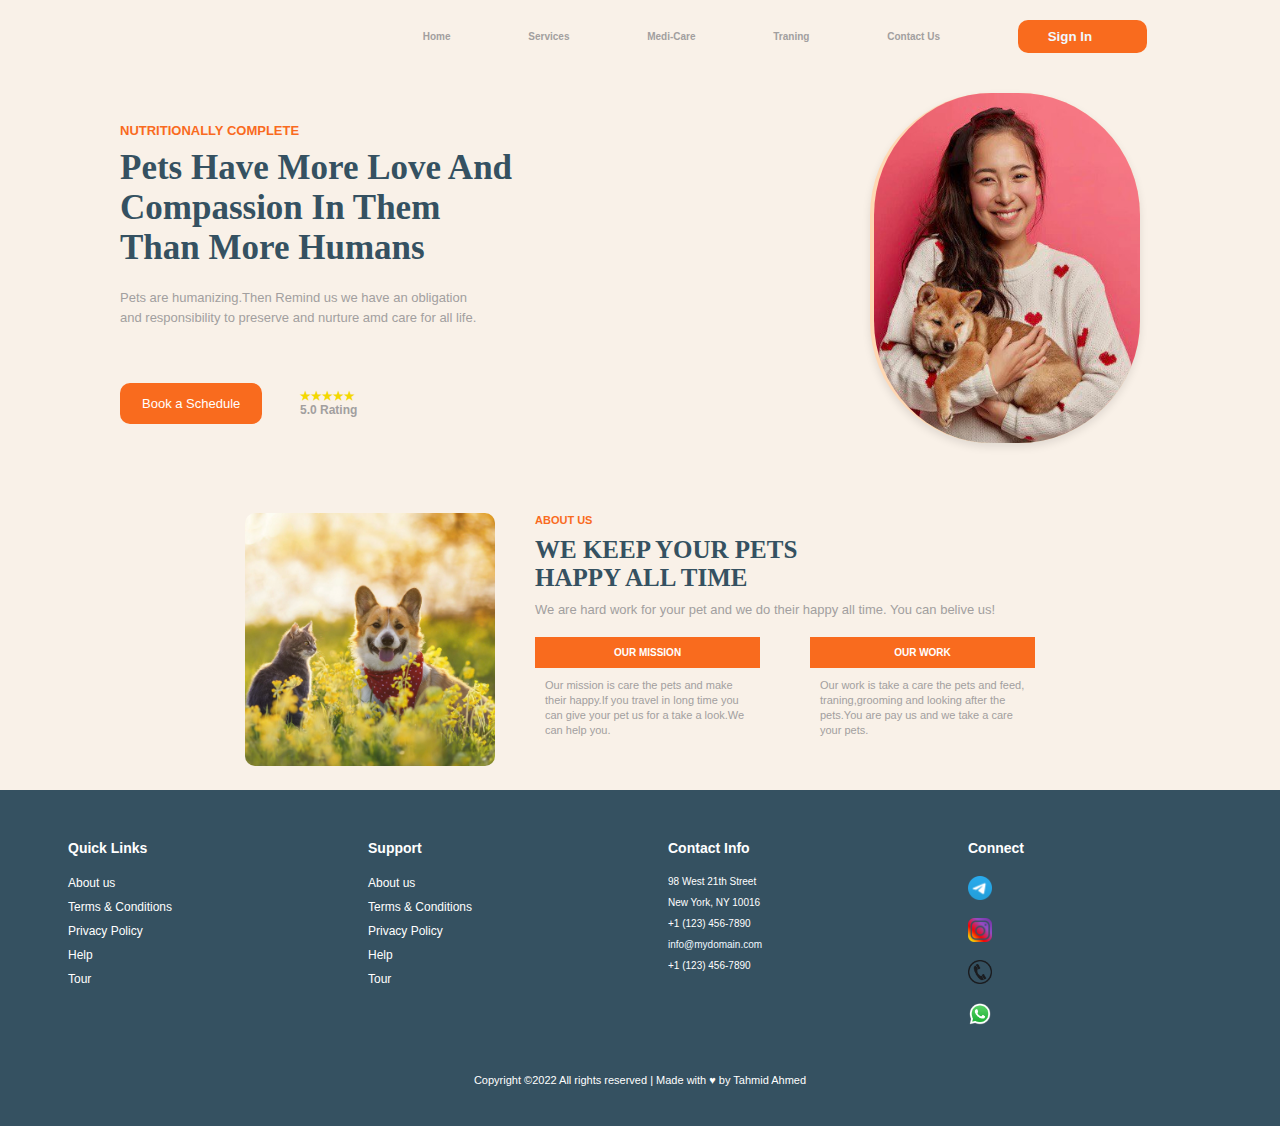
<file: index.html>
<!DOCTYPE html>
<html lang="en">
<head>
    <meta charset="UTF-8">
    <meta name="viewport" content="width=device-width, initial-scale=1.0">
    <title>Document</title>
    <link rel="stylesheet" href="./style.css">
</head>
<body>
    
  <header class="header"> 
    <div class="menu__container">
            <nav class="navbar">
               
                    <a href="./index.html">Home</a>
                    <a href="./service.html">Services</a>
                    <a href="./Medi-Care.html">Medi-Care</a>
                    <a href="./Traning.html">Traning</a>
                    <a href="./contact.html">Contact Us</a>
                <button class="sign-in"><a href="./contact.html" style="color: aliceblue;">Sign In</a></button>
            </nav>
        </div>
  </header>    
      <section class="main">
        <div class="main-text">
                <h6>NUTRITIONALLY COMPLETE</h6>
                <h1>Pets Have More Love And<br> Compassion In Them<br> Than More Humans</h1>
                <p>Pets are humanizing.Then Remind us we have an obligation <br>and responsibility to preserve and nurture amd care for all life.</p>
                <div class="main_btn"><button class="btn">Book a Schedule</button></div>
                <div class="rating">
              
                    <span class="span__icon">★★★★★</span>
                    <span>5.0 Rating</span>
                
                    
                </div>
         </div>
         <div class="main-img">
            <img src="./photo_5458696738371133309_x.jpg" alt="Women with dog" class="profile-pic">
           
        </div>
      </section>

      <!-- <second page></second> -->
      <section class="about-us">
        <div class="image-section">
            <img src="./photo_5462895287946308204_y.jpg" alt="Happy dogs">
        </div>
        <div class="content-section">
            <div class="about_title">ABOUT US</div>
            <h1>WE KEEP YOUR PETS <br>HAPPY ALL TIME</h1>
            <p>We are hard work for your pet and we do their happy all time. You can belive us!</p>
            <div class="mission-vision">
                <div class="mission">
                    <h3>OUR MISSION</h3>
                    <p>Our mission is care the pets and make their happy.If you travel in long time you can give your pet us for a take a look.We can help you.</p>
                </div>
                <div class="vision">
                    <h3>OUR WORK</h3>
                    <p>Our work is take a care the pets and feed, traning,grooming and looking after the pets.You are pay us and we take a care your pets.</p>
                </div>
            </div>
        </div>
    </section>

<!-- <footer></footer> -->
  <footer>
    <div class="footer-container">
        <div class="footer-column">
            <h3>Quick Links</h3>
              <ul>
                <li><a href="#">About us</a></li>
                <li><a href="#">Terms & Conditions</a></li>
                <li><a href="#">Privacy Policy</a></li>
                <li><a href="#">Help</a></li>
                <li><a href="#">Tour</a></li>
             </ul>
        </div>
        <div class="footer-column">
            <h3>Support</h3>
            <ul>
                <li><a href="#">About us</a></li>
                <li><a href="#">Terms & Conditions</a></li>
                <li><a href="#">Privacy Policy</a></li>
                <li><a href="#">Help</a></li>
                <li><a href="#">Tour</a></li>
            </ul>
        </div>
        <div class="footer-column">
            <h3>Contact Info</h3>
            <p>98 West 21th Street</p>
            <p>New York, NY 10016</p>
            <p>+1 (123) 456-7890</p>
            <p><a href="mailto:info@.com">info@mydomain.com</a></p>
            <p>+1 (123) 456-7890</p>
        </div>
        <div class="footer-column">
            <h3>Connect</h3>
            <div class="social-icons">
                <a href="#"><img src="./Telegram_2019_Logo.svg.webp" alt="Facebook"></a>
                <a href="#"><img src="./Instagram-Logo-PNG-2018.png.webp" alt="Instagram"></a>
                <a href="#"><img src="./phone-icon-clip-art-92545.png" alt="phone"></a>
                <a href="#"><img src="./WhatsApp.svg.webp" alt="whatsapp"></a>
            </div>
        </div>
    </div>
    <p class="footer-credit">Copyright ©2022 All rights reserved | Made with ♥ by Tahmid Ahmed</p>
  </footer>
</body>
</html>
</file>
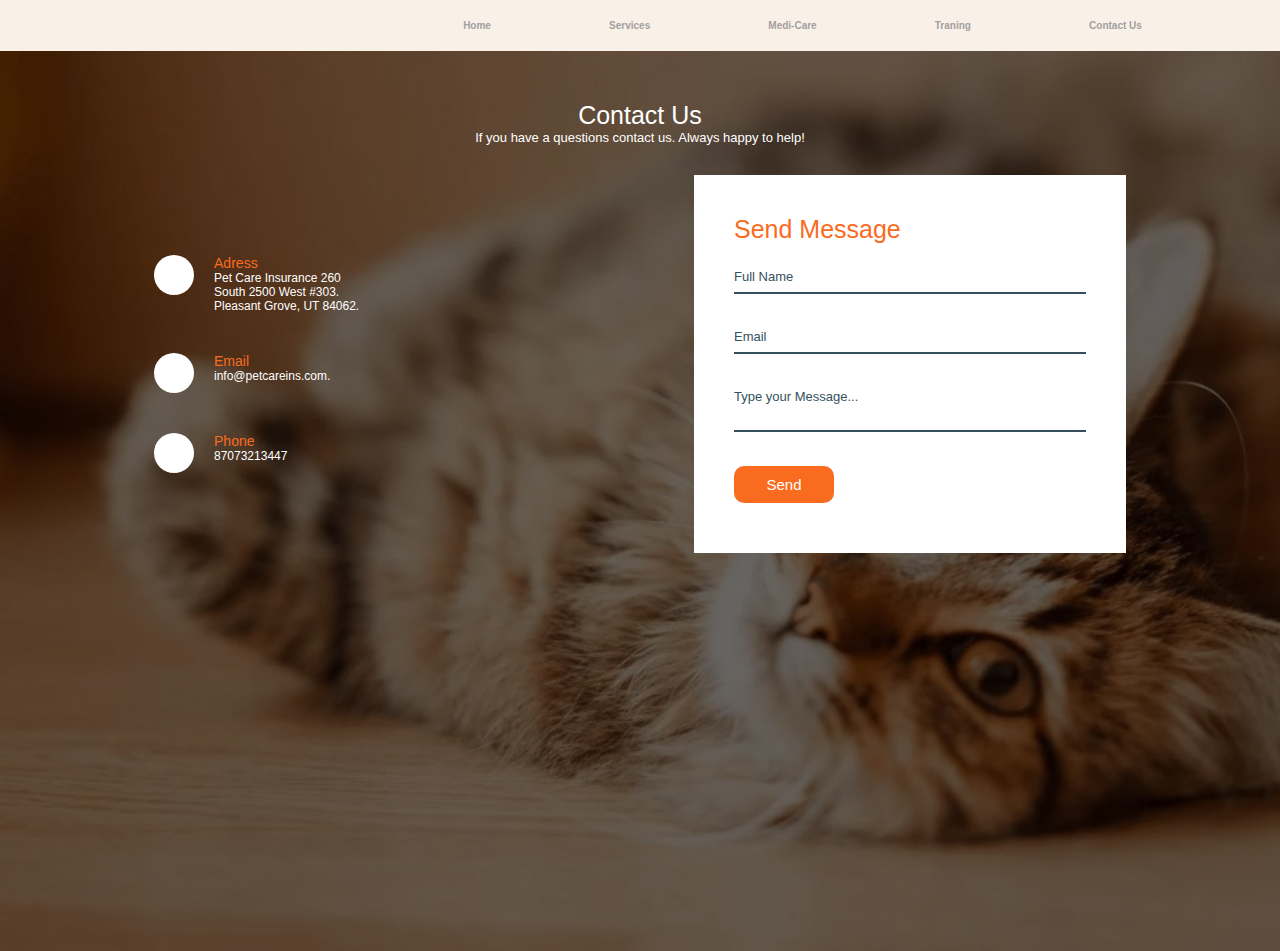
<file: contact.html>
<!DOCTYPE html>
<html lang="en">
  <head>
    <meta charset="UTF-8" />
    <meta name="viewport" content="width=device-width, initial-scale=1.0" />
    <title>Contact</title>
    <link rel="stylesheet" href="./style.css" />
    <link
      rel="stylesheet"
      href="https://cdnjs.cloudflare.com/ajax/libs/font-awesome/6.6.0/css/all.min.css"
      integrity="sha512-Kc323vGBEqzTmouAECnVceyQqyqdsSiqLQISBL29aUW4U/M7pSPA/gEUZQqv1cwx4OnYxTxve5UMg5GT6L4JJg=="
      crossorigin="anonymous"
      referrerpolicy="no-referrer" />
        <link rel="preconnect" href="https://fonts.googleapis.com" />
        <link rel="preconnect" href="https://fonts.gstatic.com" crossorigin />
        <link
          href="https://fonts.googleapis.com/css2?family=Inter+Tight:ital,wght@0,100..900;1,100..900&display=swap"
          rel="stylesheet" />
  </head>
  <body>
    <header class="header">
        <div class="menu__container"></div>
                <nav class="navbar">
                        <a href="./index.html">Home</a>
                        <a href="./service.html">Services</a>
                        <a href="./Medi-Care.html">Medi-Care</a>
                        <a href="./Traning.html">Traning</a>
                        <a href="#">Contact Us</a>   
                </nav>
            </div>
        </header> 
    
    <section class="contact">
      <div class="content">
          <h2>Contact Us</h2>
          <p>
            If you have a questions contact us. Always happy to help!
          </p>
      </div>
      <div class="container">
        <div class="contactinfo">
          <div class="box">
            <div class="icon">
              <i class="fa fa-map-marker" aria-hidden="true"></i>
            </div>
            <div class="text">
              <h3>Adress</h3>
              <p>
                Pet Care Insurance 260<br> South 2500 West #303. <br>Pleasant Grove, UT 84062. 
              </p>
            </div>
          </div>

          <div class="box">
            <div class="icon">
              <i class="fa fa-envelope" aria-hidden="true"></i>
            </div>
            <div class="text">
              <h3>Email</h3>
              <p>info@petcareins.com.</p>
            </div>
          </div>

          <div class="box">
            <div class="icon">
              <i class="fa fa-phone" aria-hidden="true"></i>
            </div>
            <div class="text">
              <h3>Phone</h3>
              <p>87073213447</p>
            </div>
          </div>
        </div>

        <div class="contactform">
           <form>
            <h2>Send Message</h2>
            <div class="inputbox">
                <input type="text" name="" required="required">
                <span>Full Name</span>
            </div>
            <div class="inputbox">
                <input type="text" name="" required="required">
                <span>Email</span>
            </div>
            <div class="inputbox">
              <textarea required="required"></textarea>
                <span>Type your Message...</span>
            </div>
            <div class="inputbox">
                <input type="submit" name="" value="Send">
                
            </div>
           </form>
        </div>
      </div>
    </section>
  </body>
</html>
</file>
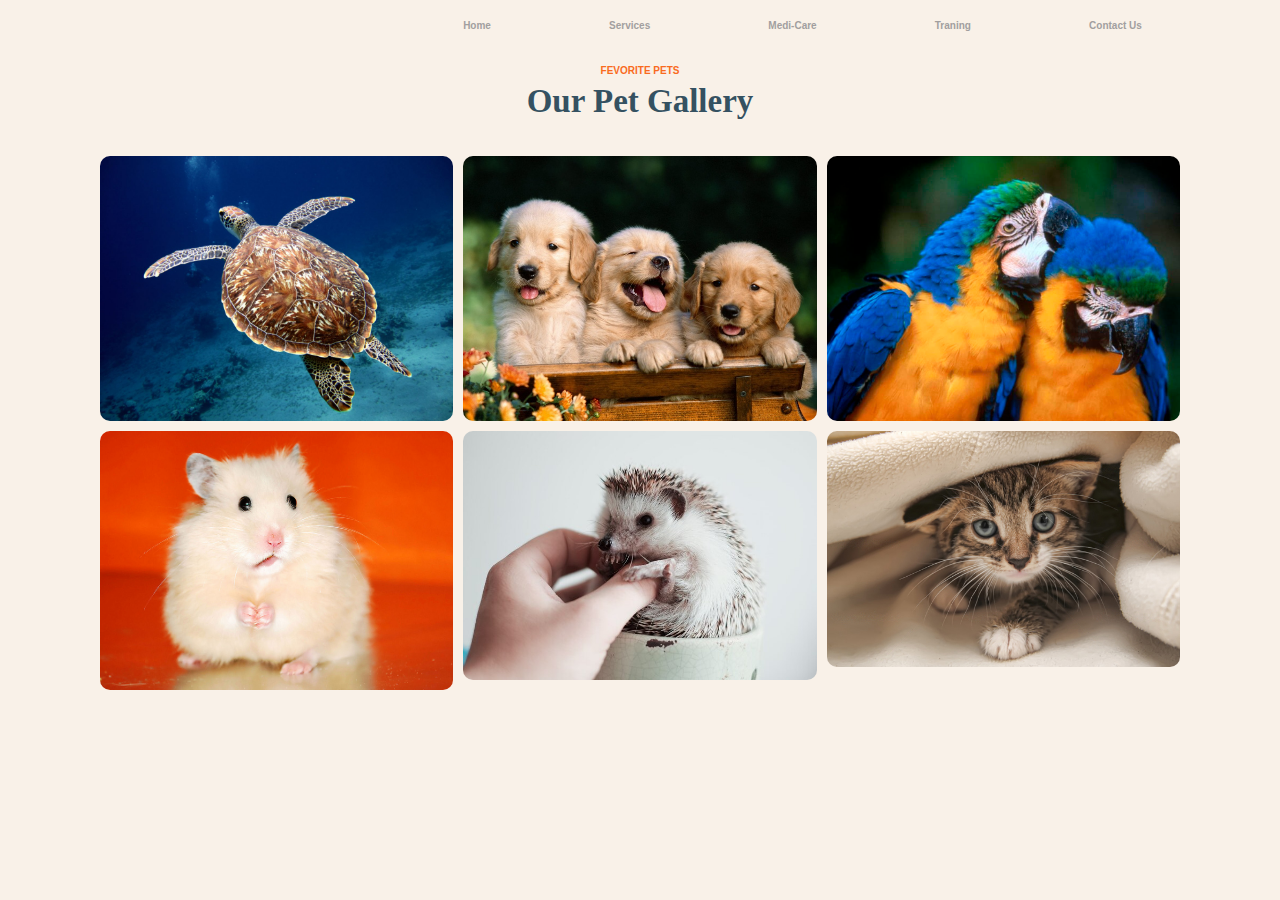
<file: Medi-Care.html>
<!DOCTYPE html>
<html lang="en">
<head>
    <meta charset="UTF-8">
    <meta name="viewport" content="width=device-width, initial-scale=1.0">
    <title>Document</title>
    <link rel="stylesheet" href="./style.css">
</head>
<body>
    <header class="header">
        <div class="menu__container"></div>
                <nav class="navbar">
                        <a href="./index.html">Home</a>
                        <a href="./service.html">Services</a>
                        <a href="./Medi-Care.html">Medi-Care</a>
                        <a href="./Traning.html">Traning</a>
                        <a href="./contact.html">Contact Us</a>   
                </nav>
            </div>
        </header>  
    <section class="gallery">
        <div class="gallery-title">
        <p>FEVORITE PETS</p>
        <h1>Our Pet Gallery</h1>
            </div>
                <div class="gallery-grid">
                <div class="gallery-item"><img src="./7utbshg2r97fgigruucjmb5k038kp8ky.jpeg" alt=""></div>
                <div class="gallery-item"><img src="./собака.jpg" alt=""></div>
                <div class="gallery-item"><img src="./попугай.jpg" alt=""></div>
                <div class="gallery-item_mouse"><img src="./хомяк.jpg" alt=""></div>
                <div class="gallery-item"><img src="./кирпи.jpg" alt=""></div>
                <div class="gallery-item"><img src="./9.jpg" alt=""></div>
            </div>
        </section>
</body>
</html>
</file>
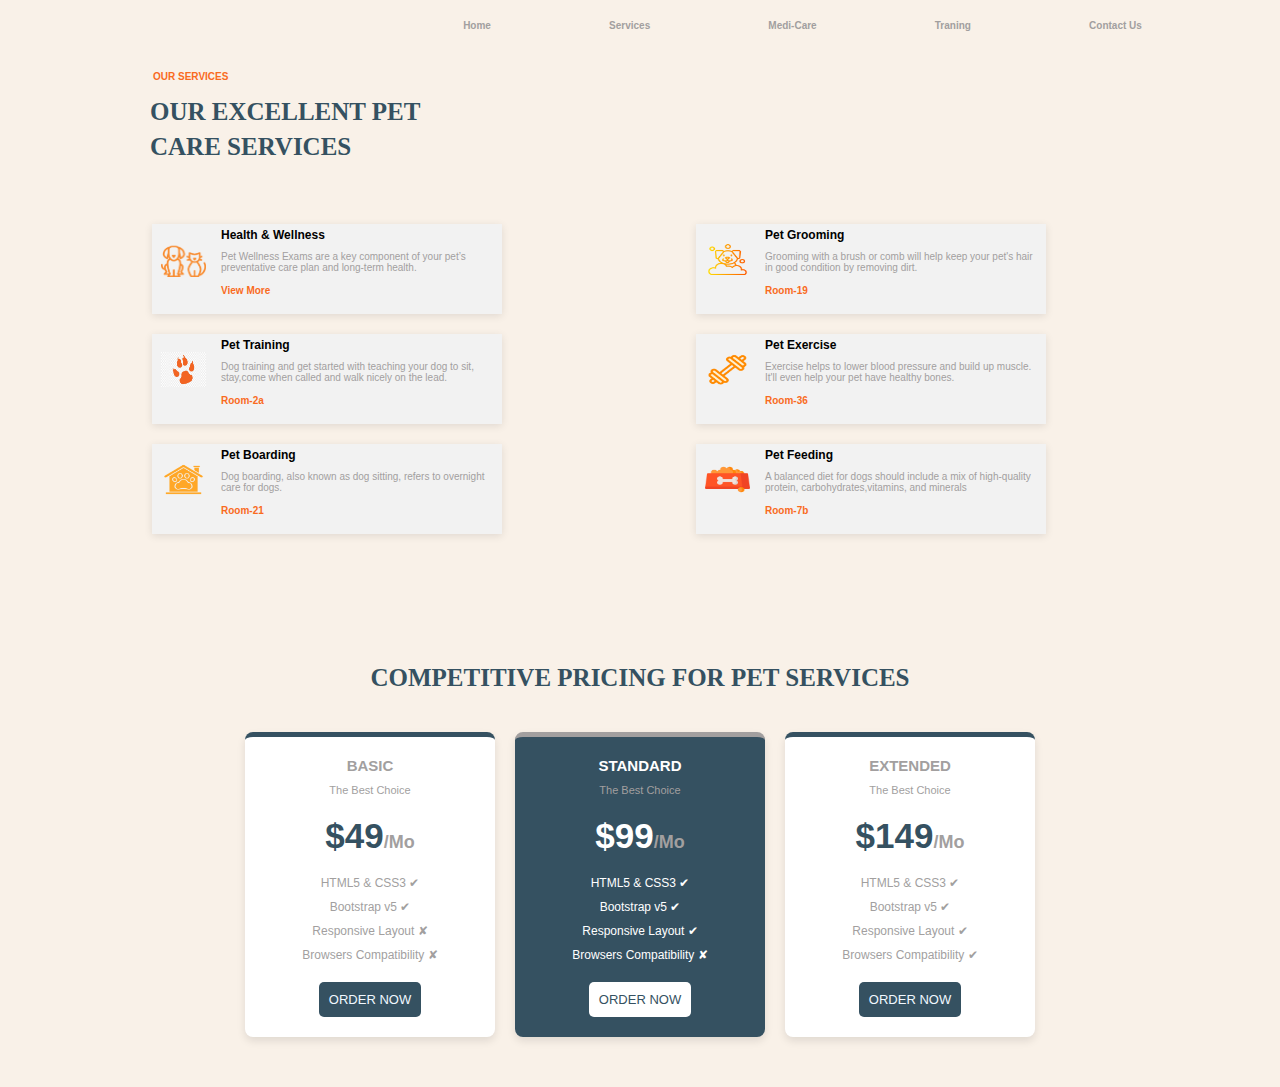
<file: service.html>
<!DOCTYPE html>
<html lang="en">
<head>
    <meta charset="UTF-8">
    <meta name="viewport" content="width=device-width, initial-scale=1.0">
    <title>Document</title>
    <link rel="stylesheet" href="./style.css">
</head>
<body>
    <header class="header">
        <div class="menu__container">
                <nav class="navbar">
                        <a href="./index.html">Home</a>
                        <a href="./service.html">Services</a>
                        <a href="./Medi-Care.html">Medi-Care</a>
                        <a href="./Traning.html">Traning</a>
                        <a href="./contact.html">Contact Us</a>   
                </nav>
            </div>
        </header>    
    <section class="Services">
        <div class="services__work">
                 <p>OUR SERVICES</p>
                 <h1>OUR EXCELLENT PET <br>CARE SERVICES</h1>
       </div>
       <div class="services-cards">
       <div class="services-card">
           <h2>Health & Wellness</h2>
           <img src="./Dog Cat_0.png" alt="">
           <p>Pet Wellness Exams are a key component of your pet’s preventative care plan and long-term health.</p>
           <a href="#">View More</a>
       </div>
       <div class="services-card">
           <h2>Pet Grooming</h2>
           <img src="./16834137.png" alt="">
           <p>Grooming with a brush or comb will help keep your pet's hair in good condition by removing dirt.</p>
           <a href="#">Room-19</a>
       </div>
       <div class="services-card">
           <div class="card-icon">
           <h2>Pet Training</h2>
           <img src="./272-2728438_orange-clipart-tiger-paw-dog-paw-print.png" alt="icon"></div>
           <p>Dog training and get started with teaching your dog to sit, stay,come when called and walk nicely on the lead.</p>
           <a href="#">Room-2a</a>
       </div>
       <div class="services-card">
        <h2>Pet Exercise</h2>
        <img src="./Pet Exercise.webp" alt="">
        <p>Exercise helps to lower blood pressure and build up muscle. It'll even help your pet have healthy bones. </p>
        <a href="#">Room-36</a>
    </div>
    <div class="services-card">
        <h2>Pet Boarding</h2>
        <img src="./12018981.png" alt="">
        <p>Dog boarding, also known as dog sitting, refers to overnight care for dogs.</p>
        <a href="#">Room-21</a>
    </div>
    <div class="services-card">
        <h2>Pet Feeding</h2>
        <img src="./2002543.png" alt="">
        <p>A balanced diet for dogs should include a mix of high-quality protein, carbohydrates,vitamins, and minerals</p>
        <a href="#">Room-7b</a>
    </div>
    </div>
</section>


<section class="pricing-section">
    <h1>COMPETITIVE PRICING FOR PET SERVICES</h1>
    <div class="pricing-container">
      
        <div class="pricing-card">
            <h2>BASIC</h2>
            <p class="best-choice">The Best Choice</p>
            <p class="price">$49<span>/Mo</span></p>
            <ul>
                <li>HTML5 &amp; CSS3 ✔</li>
                <li>Bootstrap v5 ✔</li>
                <li>Responsive Layout ✘</li>
                <li>Browsers Compatibility ✘</li>
            </ul>
            <button class="order-btn"><a href="./contact.html">ORDER NOW</a></button>
        </div>

        <div class="pricing-card highlighted">
            <h2>STANDARD</h2>
            <p class="best-choice">The Best Choice</p>
            <p class="price">$99<span>/Mo</span></p>
            <ul>
                <li>HTML5 &amp; CSS3 ✔</li>
                <li>Bootstrap v5 ✔</li>
                <li>Responsive Layout ✔</li>
                <li>Browsers Compatibility ✘</li>
            </ul>
            <button class="order_btn"><a class="btn_white" href="./contact.html">ORDER NOW</a></button>
        </div>

        <div class="pricing-card">
            <h2>EXTENDED</h2>
            <p class="best-choice">The Best Choice</p>
            <p class="price">$149<span>/Mo</span></p>
            <ul>
                <li>HTML5 &amp; CSS3 ✔</li>
                <li>Bootstrap v5 ✔</li>
                <li>Responsive Layout ✔</li>
                <li>Browsers Compatibility ✔</li>
            </ul>
            <button class="order-btn"><a href="./contact.html">ORDER NOW</a></button>
        </div>
    </div>
</section>

</body>
</html>
</file>
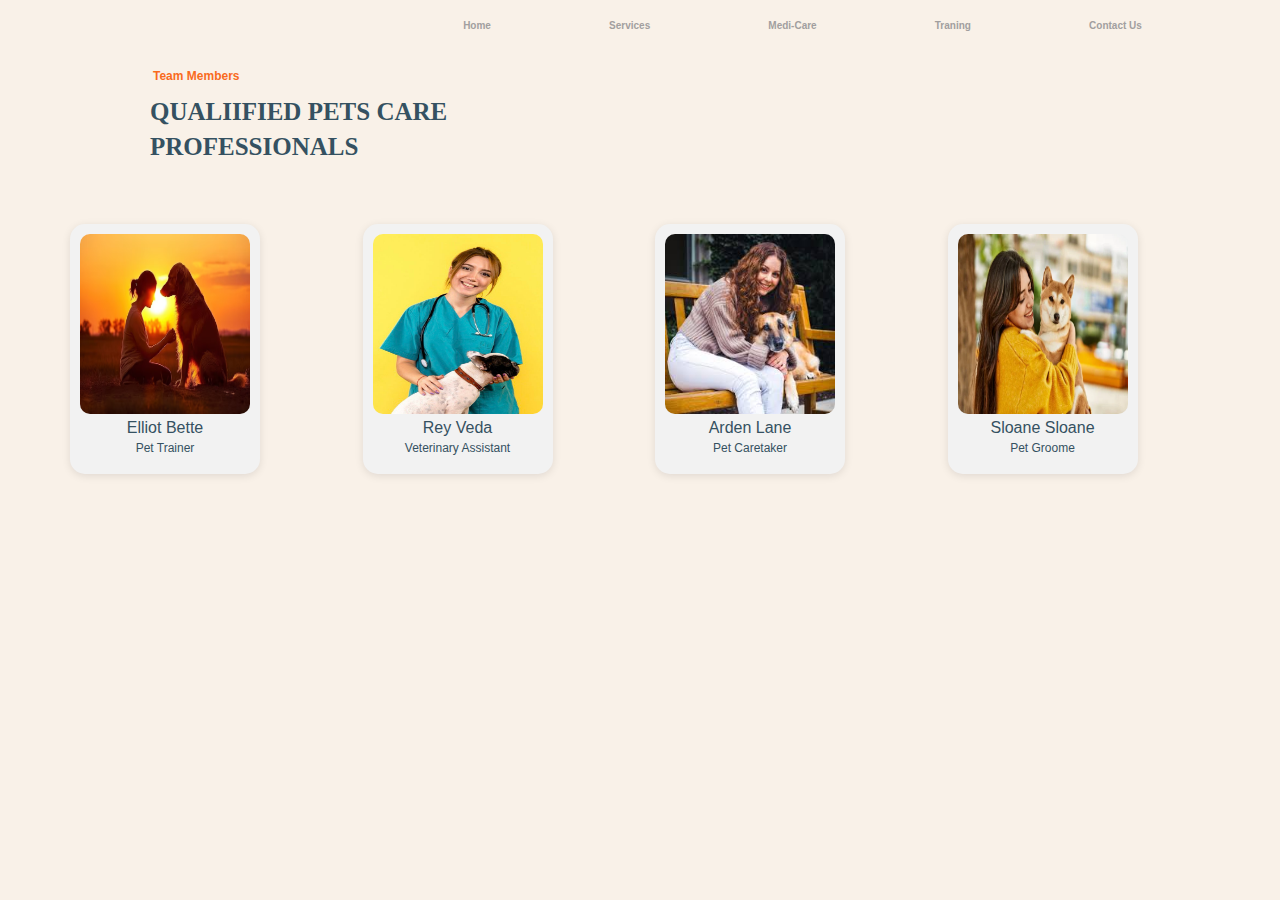
<file: Traning.html>
<!DOCTYPE html>
<html lang="en">
<head>
    <meta charset="UTF-8">
    <meta name="viewport" content="width=device-width, initial-scale=1.0">
    <title>Document</title>
    <link rel="stylesheet" href="./style.css">
</head>
<body>
    <header class="header">
        <div class="menu__container"></div>
                <nav class="navbar">
                        <a href="./index.html">Home</a>
                        <a href="./service.html">Services</a>
                        <a href="./Medi-Care.html">Medi-Care</a>
                        <a href="./Traning.html">Traning</a>
                        <a href="./contact.html">Contact Us</a>   
                </nav>
            </div>
        </header>  
    <section class="Traning">
        <div class="profile-title">
            <p>Team Members</p>
            <h1>QUALIIFIED PETS CARE <br> PROFESSIONALS</h1>
        </div>
        <section class="professionals">
            <div class="profiles">
                <div class="profile">
                    <img src="./pet love.avif" alt="Professional 1">
                    <p class="name">Elliot Bette</p>
                    <p class="designation">Pet Trainer</p>
                </div>
                <div class="profile">
                    <img src="./photo_5460948538184818864_x.jpg" alt="Professional 2">
                    <p class="name">Rey Veda</p>
                    <p class="designation">Veterinary Assistant</p>
                </div>
                <div class="profile">
                    <img src="./images (1).jpg" alt="Professional 3">
                    <p class="name">Arden Lane</p>
                    <p class="designation"> Pet Caretaker</p>
                </div>
                <div class="profile">
                    <img src="./pro.jpg" alt="Professional 4">
                    <p class="name">Sloane Sloane</p>
                    <p class="designation">Pet Groome</p>
                </div>
         
            </div>
        </section>
    </body>
    </html>
</file>
<file: style.css>
*{
    padding: 0;
    margin: 0;
    box-sizing: border-box; 
  
}
body{
    font-family: 'Arial', sans-serif;
    background-color: #F9F1E8;
    color: #A29f9f;
    
}
/* Navbar/ */
 .navbar{
    display:flex;
    justify-content: space-evenly;
    align-items: center;
    padding: 30px;
    font-size: 10px;
    
 } 
 .navbar a {
    color: #A29f9f;
    margin-right: 25px;
    text-decoration: none;
    font-weight: 600;
    display: block;
 }
 nav a:hover{
    color: #f96b1e;
}
  .sign-in{
    background-color: #f96b1e;
    color: white;
    border: none;
    padding: 9px 30px;
    cursor: pointer;
    border-radius: 10px;
    margin-right: 60px;
  }
 a{
  color: aliceblue;
 }
  .sign-in:hover{
    background-color: #E56A3d;
  }
 /* Main section */
  .main{
    display: flex;
    justify-content: space-between;
    padding: 50px;
   
}
  .main-text{
    max-width: 50%;
    margin-left: 70px;
  }
 .main h6{
    font-size:13px;
    color: #f96b1e;
    margin-bottom: 10px;
  }
 .main h1{
    font-size: 35px;
    color: #355161;
    margin-bottom:20px;
    font-family:"Cochin", serif;
}
 .main p{
   font-size: 13px;
   line-height: 20px;
   color: #A29f9f
   }
.btn{
background-color: #f96b1e;
color: white;
border: none;
padding: 13px 22px;
font-size: 13px;
border-radius: 10px;
margin-top: 55px;
cursor: pointer;

  }
  .btn:hover{
    background-color: #E56A3d;
  }
  .rating{
   display: flex;
   margin-left: 180px;
   flex-direction: column;
    margin-top: -35px;

  }
  .rating span {
    font-size: 12px;
    font-weight: 600;

  }
  .span__icon{
    color: #f4d800;
    
  
  }
.main-img img{
    position: relative;
    width: 270px;
    height: 350px;
    border-radius: 45% 45% / 35% 35% ;
    background-color: #ffd8b3;
   display: flex;
   margin-right: 90px;
   padding-left: 4px;
   margin-top: -30px;
  }
.profile-pic {
    width: 100%;
    height: auto;
    border-radius: 50%;
    box-shadow: 0 4px 8px rgba(0,0,0,0.1);
  
} 
/* about us*/
.about-us {
  display: flex;
  padding: 20px;
  align-items: center;
  justify-content: center;
}

.image-section img {
  width: 250px;
  height: auto;
  border-radius: 10px;
}

.content-section {
  max-width: 500px;
  margin-left: 40px;
}

.about_title{
  color: #f96b1e;
  font-size: 11px;
  font-weight: 600;
}

.content-section h1 {
  font-size: 25px;
  color:#355161;
  margin: 10px 0;
  font-family:"Cochin", serif;
}

.content-section p {
  font-size: 13px;
  color: #A29f9f;;
  margin-bottom: 20px;
}

.mission-vision {
  display: flex;
  justify-content: space-between;
}

.mission, .vision {
  width: 45%;

}

.mission h3, .vision h3 {
  background-color: #f96b1e;
  color: white;
  padding: 10px;
  text-align: center;
  font-size: 10px;
}

.mission p, .vision p {
  font-size: 11px;
  color: #A29f9f;;
  padding: 10px;
  line-height: 15px
}
.best_img{
  margin-left: 600px;
  margin-top: 60px
 
}
/* <footer> */
footer {
  background-color: #355161;
  color: white;
  padding: 40px 0;
}

.footer-container {
  display: flex;
  justify-content: space-around;
  flex-wrap: wrap;
  max-width: 1200px;
  margin: auto;
}

.footer-column {
  width: 22%;
  padding: 10px;
}

.footer-column h3 {
  margin-bottom: 20px;
  font-size: 14px;
}

.footer-column ul {
  list-style: none;
  font-size: 12px;
}

.footer-column ul li {
  margin-bottom: 10px;
}

.footer-column ul li a {
  color: white;
  text-decoration: none;
  display: block;
  transition: 0.3s;
}

.footer-column ul li a:hover {
 
  color: #f96b1e;
  transform: translateX(14px);
}

.footer-column p {
  margin-bottom: 10px;
  font-size: 10px;
}

.social-icons a {
  margin-right: 10px;
}

.social-icons img {
  width: 24px;
  height: 24px;
  display: flex;
  flex-direction: column;
}

.footer-credit {
  text-align: center;
  margin-top: 20px;
  font-size: 14px;
}
.footer-credit {
  font-size: 11px
}
@media (max-width: 768px) {
  /* Navbar */
  .navbar {
    display: flex;
    flex-direction: column;
    margin-right:451px;

  }
  
  .navbar a {
    margin: 10px 0;
margin-right: 500px;
  }

  .sign-in {
    margin: 10px auto;
    padding: 0;
    font-size: 11px;
    margin-left: -220px;
    text-align: center;
  }
 .sign-in a{
  color: #f9f9f9;
  margin-left: 300px;
}
.main_btn{
padding-bottom: 50px;
}


  /* Main section */
  .main {
    flex-direction: column;
    padding: 20px;
  }

  .main-text {
    max-width: 100%;
    margin-left: 0;
    text-align: center;
  }

  .main h1 {
    font-size: 28px;
  }

  .main h6 {
    font-size: 12px;
  }

  .main p {
    font-size: 12px;
  }

  .main-img {
    margin: 20px 0;
  }

  .main-img img {
    width: 100%;
    height: auto;
    border-radius: 50%;
  
  }

  .rating {
    margin-left: 0;
    align-items: center;
margin-bottom: 30px;
  }

  /* About Us section */
  .about-us {
    flex-direction: column;
    text-align: center;
  }

  .image-section img {
    width: 100%;
    height: auto;
  }

  .content-section {
    max-width: 100%;
    margin-left: 0;
  }

  .mission-vision {
    flex-direction: column;
  }

  .mission, .vision {
    width: 100%;
    margin: 10px 0;
  }

  /* Footer */
  .footer-container {
    flex-direction: column;
    text-align: center;
  }

  .footer-column {
    width: 100%;
    margin-bottom: 20px;
  }

  .social-icons {
    justify-content: center;
  }
}

/* Media query for very small mobile screens (less than 576px) */
@media (max-width: 576px) {
  /* Further reduce font size and padding for smaller screens */
  .navbar {
    font-size: 12px;
  }

  .main h1 {
    font-size: 24px;
  }

  .btn {
    padding: 10px 18px;
    font-size: 12px;
  }

  footer {
    padding: 20px 0;
  }

  .footer-credit {
    font-size: 10px;
  }
}

/* <service-2> */
* {
  padding: 0;
  margin: 0;
  box-sizing: border-box;
}

body {
  background-color: #F9F1E8;
  color: #A29f9f;
}

/* Navbar */
.navbar {
  display: flex;
  justify-content: space-evenly;
  align-items: center;
  padding: 20px;
  font-size: 10px;
  margin-left: 350px;
}

.navbar a {
  color: #A29f9f;
  margin-right: 25px;
  text-decoration: none;
  font-weight: 600;
  display: block;
}

nav a:hover {
  color: #f96b1e;
}

/* Services section */
.services__work {
  text-align: left;
  line-height: 35px;
  margin-left: 150px;
}

.services__work p {
  color: #f96b1e;
  font-size: 10px;
  margin-top: 8px;
  font-weight: 600;
  margin-left: 3px;
}

.services__work h1 {
  color: #355161;
  font-size: 25px;
  font-family: "Cochin", serif;
}

.Servicer {
  background-color: white;
  margin-bottom: 60px;
}

.services-cards {
  display: grid;
  gap: 20px;
  grid-template-columns: repeat(2, 1fr);
  padding: 60px;
  margin-bottom: 20px;
  margin-left: 92px;
}

.services-card {
  background-color: #f2f2f2;
  padding: 9px;
  width: 350px;
  height: 90px;
  text-align: left;
  box-shadow: 0 2px 8px rgba(0, 0, 0, 0.1);
}

.services-card h2 {
  color: black;
  font-size: 12px;
  margin-left: 60px;
  margin-top: -5px;
}

.services-card p {
  font-size: 10px;
  color: #A29f9f;
  margin: 7px 0;
  margin-left: 60px;
  margin-top: -30px;
}

.services-card a {
  text-decoration: none;
  font-size: 10px;
  font-weight: 600;
  color: #f96b1e;
  margin-left: 60px;
}

.services-card img {
  width: 45px;
  justify-content: center;
  align-items: center;
  margin-right: 40px;
  height: 35px;
}

/* Pricing section */
.pricing-section {
  text-align: center;
  padding: 50px 20px;
}

.pricing-section h1 {
  font-size: 25px;
  margin-bottom: 40px;
  color: #355161;
  font-family: "Cochin", serif;
}

.pricing-container {
  display: flex;
  justify-content: center;
  gap: 20px;
}

.pricing-card {
  background-color: #fff;
  border-radius: 8px;
  box-shadow: 0 4px 8px rgba(0, 0, 0, 0.1);
  padding: 20px;
  width: 250px;
  border-top: 5px solid #355161;
}

.pricing-card h2 {
  font-size: 15px;
  margin-bottom: 10px;
}

.best-choice {
  color: #A29f9f;
  font-size: 11px;
  margin-bottom: 20px;
}

.price {
  font-size: 35px;
  font-weight: bold;
  margin-bottom: 20px;
  color: #355161;
}

.price span {
  font-size: 18px;
  color: #A29f9f;
}

ul {
  list-style: none;
  margin-bottom: 20px;
}

ul li {
  font-size: 12px;
  margin-bottom: 10px;
}

a {
  text-decoration: none;
}

.btn_white {
  color: #355161;
}

.order-btn {
  background-color: #355161;
  color: #fff;
  border: none;
  padding: 10px 10px;
  font-size: 13px;
  cursor: pointer;
  border-radius: 5px;
}

.order_btn {
  background-color: #ffffff;
  color: #355161;
  border: none;
  padding: 10px 10px;
  font-size: 13px;
  cursor: pointer;
  border-radius: 5px;
}

.order-btn:hover {
  background-color: #A29f9f;
}

.highlighted {
  background-color: #355161;
  color: #fff;
  border-top-color: #A29f9f;
}

.highlighted .price {
  color: #fff;
}

.highlighted ul li {
  color: #fff;
}

.highlighted .order-btn {
  background-color: #fff;
  color: #A29f9f;
}

.highlighted .order-btn:hover {
  background-color: #f9f9f9;
  color: #A29f9f;
}

/* Media queries for responsiveness */
@media (max-width: 768px) {
  /* Navbar adjustments */
  .navbar {
    flex-direction: column;
    /* margin-left: -70px; */
    justify-content: center;
    margin-right: 451px;
  }

  .navbar a {
    margin-right: -70px;
  }

  /* Services section adjustments */
  .services-cards {
    grid-template-columns: 1fr;
    padding: 20px;
    margin-left: 0;
  }


  .services-card {
    width: 100%;
    padding: 10;
  }

  /* Pricing section adjustments */
  .pricing-container {
    flex-direction: column;
  }

  .pricing-card {
    width: 70%;
    margin-bottom: 20px;
    margin-left: 50px;

  }
}

@media (max-width: 576px) {
  /* Further adjustments for smaller screens */
  .services__work h1 {
    font-size: 20px;
    margin-left: -130px;
  }
  .services__work p{
    margin-left: -130px;
  }
  .pricing-section h1 {
    font-size: 22px;
  }

  .pricing-card h2 {
    font-size: 14px;
  }

  .services-card h2 {
    font-size: 14px;
  }
}

/* Medi-Care */
.navbar{
  display:flex;
  justify-content: space-evenly;
  align-items: center;
  padding: 20px;
  font-size: 10px;
  margin-left: 350px;
  
} 
.navbar a {
  color: #A29f9f;
  margin-right: 25px;
  text-decoration: none;
  font-weight: 600;
  display: block;
}
nav a:hover{
  color: #f96b1e;
}
.gallery{
    text-align: center;
    line-height: 30px;
  }
   .gallery-title h1{
    color: #355161;
    font-size: 33px;
    font-family:"Cochin", serif;
   
   }
    .gallery-title p{
      color: #f96b1e;
      font-size: 10px;
      margin-top: 5px;
      font-weight: 600;
   }   
  .gallery-grid{
    display: grid;
    grid-template-columns: repeat(3, minmax(200px, 1fr));
    grid-template-rows: repeat(3, auto);
    gap: 10px;
    padding: 100px;
    margin-top: -60px;
   
  }
  .gallery-item{
    position: relative;
  }
  .gallery img{
  width: 100%;
  height: auto;
  display: block;
  border-radius: 10px;
  object-fit: cover;
  transition: transform 0.8s ease-in-out;
  }
  .gallery img:hover{
    transform: scale(1.2);
  }

  @media (max-width: 600px) {
    .navbar {
        flex-direction: column;
        align-items: center;
    }
  
    .navbar a {
        margin: 10px 0;
    }
    .gallery img{
width: 200%;
margin-left:-40px;
    }
    .gallery-grid {
        grid-template-columns: 1fr;
    }
  
    .gallery-title h1 {
        font-size: 28px;
    }
  
    .gallery-title p {
        font-size: 16px;
    }
  }

  /* <traning> */
  .navbar{
    display:flex;
    justify-content: space-evenly;
    align-items: center;
    padding: 20px;
    font-size: 10px;
    margin-left: 350px;
    
 } 
 .navbar a {
    color: #A29f9f;
    margin-right: 25px;
    text-decoration: none;
    font-weight: 600;
    display: block;
 }
 nav a:hover{
    color: #f96b1e;
 }
 .profile-title{
    text-align: left;
    line-height: 35px;
    margin-left: 150px;
    
 }
.profile-title p{
    color: #f96b1e;
    font-size: 12px;
    margin-top: 8px;
    font-weight: 600;
    margin-left: 3px;
}
.profile-title h1{
    color: #355161;
    font-size: 25px;
    font-family:"Cochin", serif;
}
.profiles{
    display: grid;
    gap: 20px;
    grid-template-columns: repeat( 4, 1fr);
    padding: 60px;
    margin-bottom: 20px;
    margin-left: 10px
    
}
.name p{
    font-size: 16px;
}
.profile img{
    width: 170px;
    height: 180px;
    border-radius: 10px;
    background-position: center;
    background-size: cover;
}
.profile{
    background-color: #f2f2f2;
    border-radius: 15px;
    padding: 10px;
    width: 190px;
    height: 250px;
    text-align:left;
    box-shadow: 0 2px 8px rgba(0,0,0,0.1);  
}
.profile p{
    color: #355161;
    text-align: center; 
    line-height: 20px;
}
.designation{
    font-size: 12px;
}

@media (max-width: 600px) {
    .navbar {
        flex-direction: column;
    }

    .navbar a {
        margin: 10px 0;
    }
    .profile-title p {
        font-size: 10px;
        margin-left: -110px;
    }
    .profile-title h1 {
        font-size: 20px;
        margin-left: -110px;
    }

    .profiles {
        grid-template-columns: 1fr;
        padding: 20px;
        align-items: center;
    }

    .profile {
        margin-bottom: 20px;
    }

    .profile img {
        width: 150px;
        height: 150px;
    }

    .name {
        font-size: 16px;
    }

    .designation {
        font-size: 14px;
    }
}
/* <contact> */
.navbar{
  display:flex;
  justify-content: space-evenly;
  align-items: center;
  padding: 20px;
  font-size: 10px;
  margin-left: 350px;
  
} 
.navbar a {
  color: #A29f9f;
  margin-right: 25px;
  text-decoration: none;
  font-weight: 600;
  display: block;
}
nav a:hover{
  color: #f96b1e;
}
.contact{
position: relative; 
min-height: 100vh;
padding: 50px 100px ;
display: flex;
align-items: center;
flex-direction: column;
background:rgba(0, 0, 0, 0.6) url(./photo_5456273341729071821_y.jpg);
background-blend-mode: darken;
background-size: cover;
}
.contact .content{
  max-width: 800px;
  text-align: center;
}
.contact .content h2{
  font-size: 25px;
  font-weight: 500;
  color: #fff;
}
.contact .content p{
  font-weight: 300;
  color: #fff;
  font-size: 13px;
}
.container{
  width: 100%;
  display: flex;
  justify-content: center;
  align-items: center;
  margin-top: 30px;
}
.container .contactinfo{
  width: 50%;
  display: flex;
  flex-direction: column;
}
.container .contactinfo .box{
  position: relative;
  padding: 20px 0;
  display: flex;
}
.container .contactinfo .box .icon{
  min-width: 40px;
  height: 40px;
  background: #fff;
  display: flex;
  justify-content: center;
  align-items: center;
  border-radius: 50%; 
  font-size: 17px;
}
.container .contactinfo .box .text{
  display: flex;
  margin-left: 20px;
  font-size: 12px;
  color: #fff;
  flex-direction: column;
  font-weight: 300;
}
.container .contactinfo .box .text h3{
  font-weight: 500;
  color: #f96b1e;
}
.contactform{
  width: 40%;
  padding: 40px;
  
  background: #fff;
}
.contactform h2{
  font-size: 25px;
  color: #f96b1e;
  font-weight: 500;
}
.contactform .inputbox{ 
  position: relative;
  width: 100%;
  margin-top: 10px; 
}
.contactform .inputbox input,
.contactform .inputbox textarea{ 
  width: 100%;
  padding: 5px 0;
  font-size: 1rem;
  margin: 10px 0;
  border: none;
  border-bottom: 2px solid #355161; 
  outline: none;
  resize: none;
}
.contactform .inputbox span{
  position: absolute; 
  left: 0;
  padding: 5px 0;
  font-size: 13px;
  margin: 10px 0;
  pointer-events: none;
  transition: 0.5s;
  color: #355161;
}
.contactform .inputbox input:focus ~ span,
.contactform .inputbox input:valid ~ span,
.contactform .inputbox textarea:focus ~ span,
.contactform .inputbox textarea:valid ~ span { 
  color: #355161;
  font-size: 12px;
  transform: translateY(-20px);
}
.contactform .inputbox input[type="submit"]{
  width: 100px;
  background: #f96b1e;
  border-radius: 10px;
  color: #fff;
  border: none;
  cursor: pointer;
  padding: 10px;
  font-size: 15px;
}
@media (max-width: 991px){
  .contact{
      padding: 50px;
  }
  .container{
      flex-direction: column;
  }
  .container .contactinfo{
     margin-bottom: 40px; 
  }
  .container .contactinfo,
  .contactform{
      width: 100%;
  }

}
</file>
